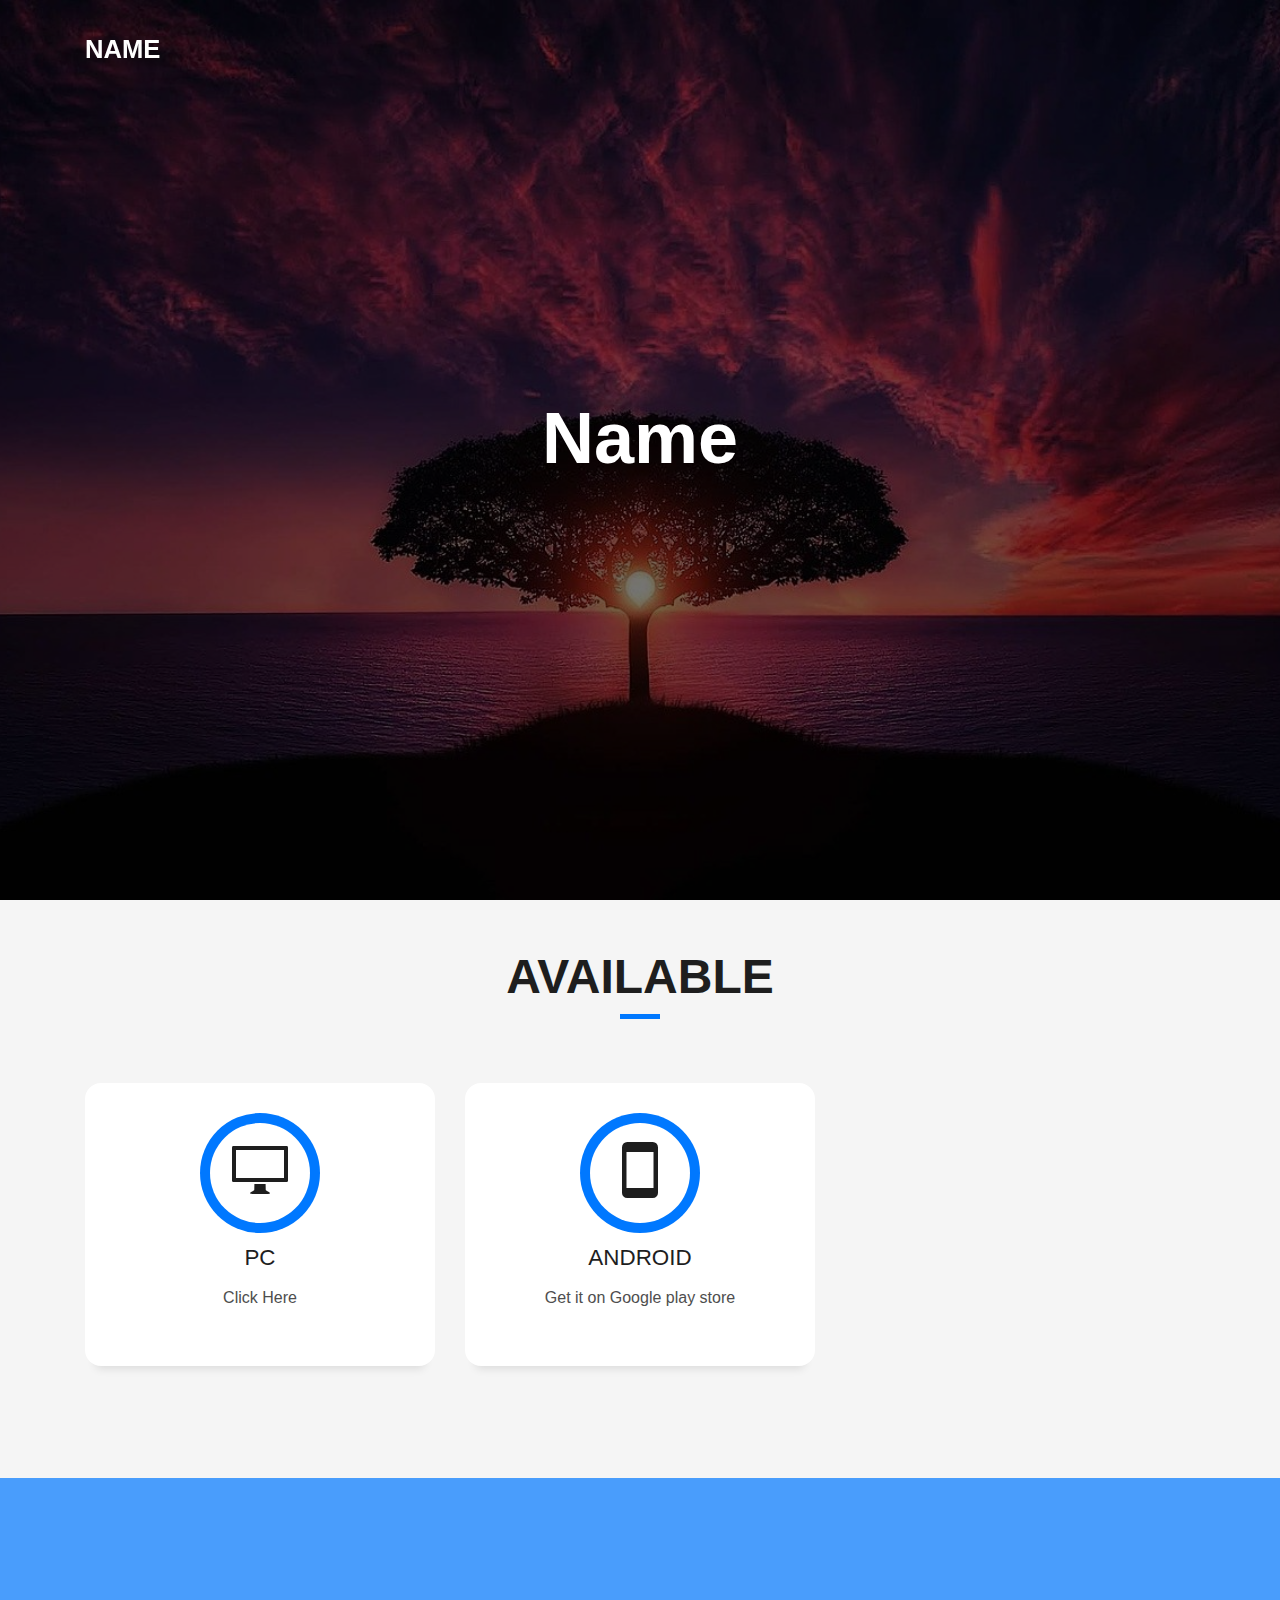
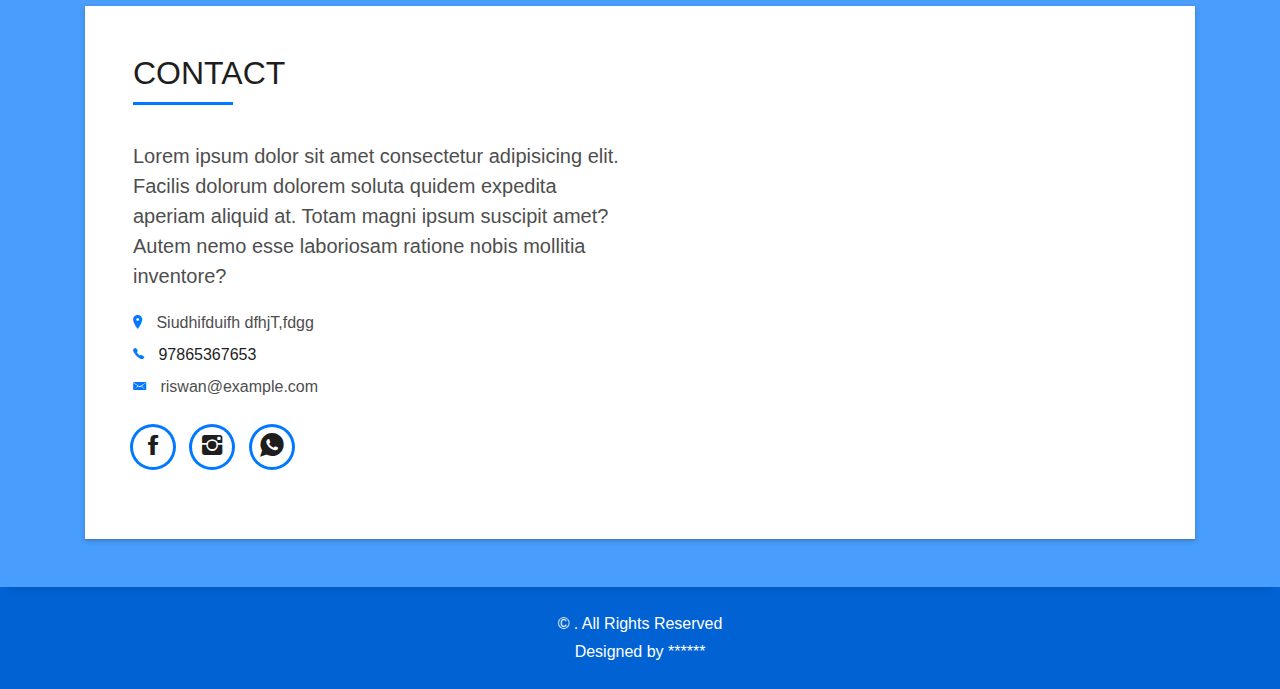
<file: mjc/index.html>
<!DOCTYPE html>
<html lang="en">

<head>
  <meta charset="utf-8">
  <meta content="width=device-width, initial-scale=1.0" name="viewport">

  <title></title>
  <meta content="" name="description">
  <meta content="" name="keywords">

  <!-- Favicons -->
  <link href="assets/img/favicon.png" rel="icon">
  <link href="assets/img/apple-touch-icon.png" rel="apple-touch-icon">

  <!-- Vendor CSS Files -->
  <link href="assets/vendor/bootstrap/css/bootstrap.min.css" rel="stylesheet">
  <link href="assets/vendor/font-awesome/css/font-awesome.min.css" rel="stylesheet">
  <link href="assets/vendor/ionicons/css/ionicons.min.css" rel="stylesheet">
  <link href="assets/vendor/owl.carousel/assets/owl.carousel.min.css" rel="stylesheet">
  <link href="assets/vendor/venobox/venobox.css" rel="stylesheet">

  <!-- CSS File -->
  <link href="assets/css/style.css" rel="stylesheet">

  


</head>

<body id="page-top">

  
  <nav class="navbar navbar-b navbar-trans navbar-expand-md fixed-top" id="mainNav">
    <div class="container">
      <a class="navbar-brand js-scroll" href="#page-top">NAME</a>
     
        <span></span>
        <span></span>
        <span></span>
      
    
    </div>
  </nav>

  <!-- ======= Intro Section ======= -->
  <div id="home" class="intro route bg-image" style="background-image: url(assets/img/intro-bg.jpg)">
    <div class="overlay-itro"></div>
    <div class="intro-content display-table">
      <div class="table-cell">
        <div class="container">
          <!--<p class="display-6 color-d">Hello, world!</p>-->
          <h1 class="intro-title mb-4">Name</h1>
         
        </div>
      </div>
    </div>
  </div><!-- End Intro Section -->

  <main id="main">

  

    <!-- ======= Services Section ======= -->
    
    <section id="service" class="services-mf pt-5 route">
      <div class="container"   align="center" >

        <div class="center">
        
        <div class="row">
          <div class="col-sm-12">
            <div class="title-box text-center">
              <h3 class="title-a">
                Available
              </h3>
             
              <div class="line-mf"></div>
            </div>
          </div>
        </div>
      
         <div class="row">

          <a href="assets/img/work-3.jpg" data-gall="portfolioGallery" class="venobox">
            
         
          <div class="col-md-4">
            
            <div class="service-box">
              <a href="blue_stacks.html">
              <div class="service-ico">
                <span class="ico-circle"><i class="ion-monitor"></i></span>
              </div>
              <div class="service-content">
                <h2 class="s-title">PC</h2>
                
                <p class="s-description text-center">
                  Click Here
                </p>
                </a>
              </div>
              </a>
            </div>
          
          </div>
          
          <div class="col-md-4">
           <a href="https://www.google.com">
            <div class="service-box">
              <div class="service-ico">
                <span class="ico-circle"><i class="ion-android-phone-portrait"></i></span>
              </div>
              <div class="service-content">
                <h2 class="s-title">Android</h2>
                <p class="s-description text-center">
                  Get it on Google play store
                </p>
              </div>
            </div>
            </a>
            </div>
       
        


        
          
    </section><!-- End Services Section -->
  
    

    <!-- ======= Contact Section ======= -->
    <section class="paralax-mf footer-paralax bg-image sect-mt4 route" style="background-image: url(assets/img/overlay-bg.jpg)">
      <div class="overlay-mf"></div>
      <div class="container">
        <div class="row">
          <div class="col-sm-12">
            <div class="contact-mf">
              <div id="contact" class="box-shadow-full">
                <div class="row">
                  
                  <div class="col-md-6">
                    <div class="title-box-2 pt-4 pt-md-0">
                      <h5 class="title-left">
                        CONTACT
                      </h5>
                    </div>
                    <div class="more-info">
                      <p class="lead">
                        Lorem ipsum dolor sit amet consectetur adipisicing elit. Facilis dolorum dolorem soluta quidem
                        expedita aperiam aliquid at.
                        Totam magni ipsum suscipit amet? Autem nemo esse laboriosam ratione nobis
                        mollitia inventore?
                      </p>
                      <ul class="list-ico">
                        <li><span class="ion-ios-location"></span> Siudhifduifh dfhjT,fdgg</li>
                        <li><span class="ion-ios-telephone"></span> <a href="tel:9979869767">97865367653</li></a>
                        <li><span class="ion-email"></span> riswan@example.com</li>
                      </ul>
                    </div>
                    <div class="socials">
                      <ul>
                        <li><a href=""><span class="ico-circle"><i class="ion-social-facebook"></i></span></a></li>
                        <li><a href=""><span class="ico-circle"><i class="ion-social-instagram"></i></span></a></li>
                        
                        <li><a href=""><span class="ico-circle"><i class="ion-social-whatsapp"></i></span></a></li>
                      </ul>
                    </div>
                  </div>
                </div>
              </div>
            </div>
          </div>
        </div>
      </div>
    
    </section><!-- End Contact Section -->

  </main><!-- End #main -->

  <!-- ======= Footer ======= -->
  <footer>
    <div class="container">
      <div class="row">
        <div class="col-sm-12">
          <div class="copyright-box">
            <p class="copyright">&copy;  <strong></strong>. All Rights Reserved</p>
            <div class="credits">
             
              Designed by <a href="https://bootstrapmade.com/">******</a>
            </div>
          </div>
        </div>
      </div>
    </div>
  </footer><!-- End  Footer -->

  <a href="#" class="back-to-top"><i class="fa fa-chevron-up"></i></a>
  <div id="preloader"></div>

  <!-- Vendor JS Files -->
  <script src="assets/vendor/jquery/jquery.min.js"></script>
  <script src="assets/vendor/bootstrap/js/bootstrap.bundle.min.js"></script>
  <script src="assets/vendor/jquery.easing/jquery.easing.min.js"></script>
  <script src="assets/vendor/php-email-form/validate.js"></script>
  <script src="assets/vendor/waypoints/jquery.waypoints.min.js"></script>
  <script src="assets/vendor/counterup/jquery.counterup.min.js"></script>
  <script src="assets/vendor/owl.carousel/owl.carousel.min.js"></script>
  <script src="assets/vendor/typed.js/typed.min.js"></script>
  <script src="assets/vendor/venobox/venobox.min.js"></script>

  <script src="assets/js/main.js"></script>

</body>

</html>
</file>
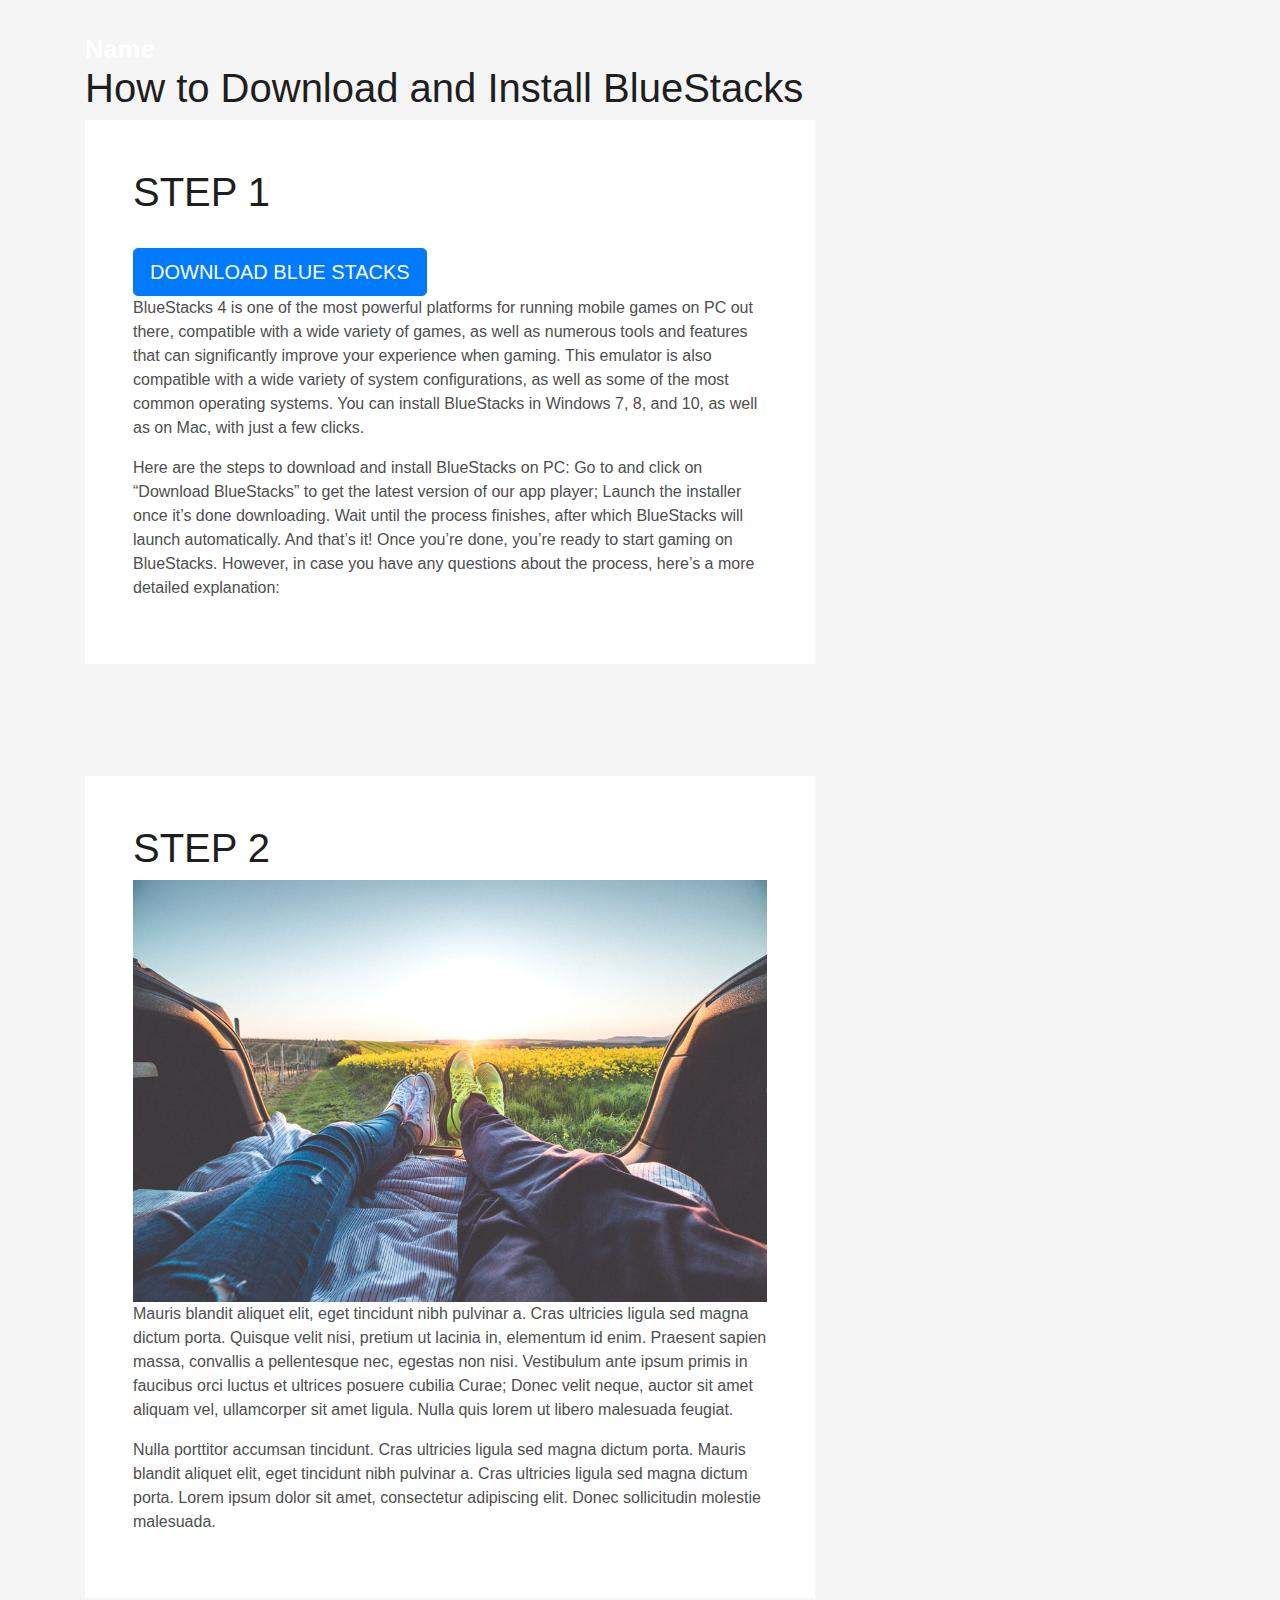
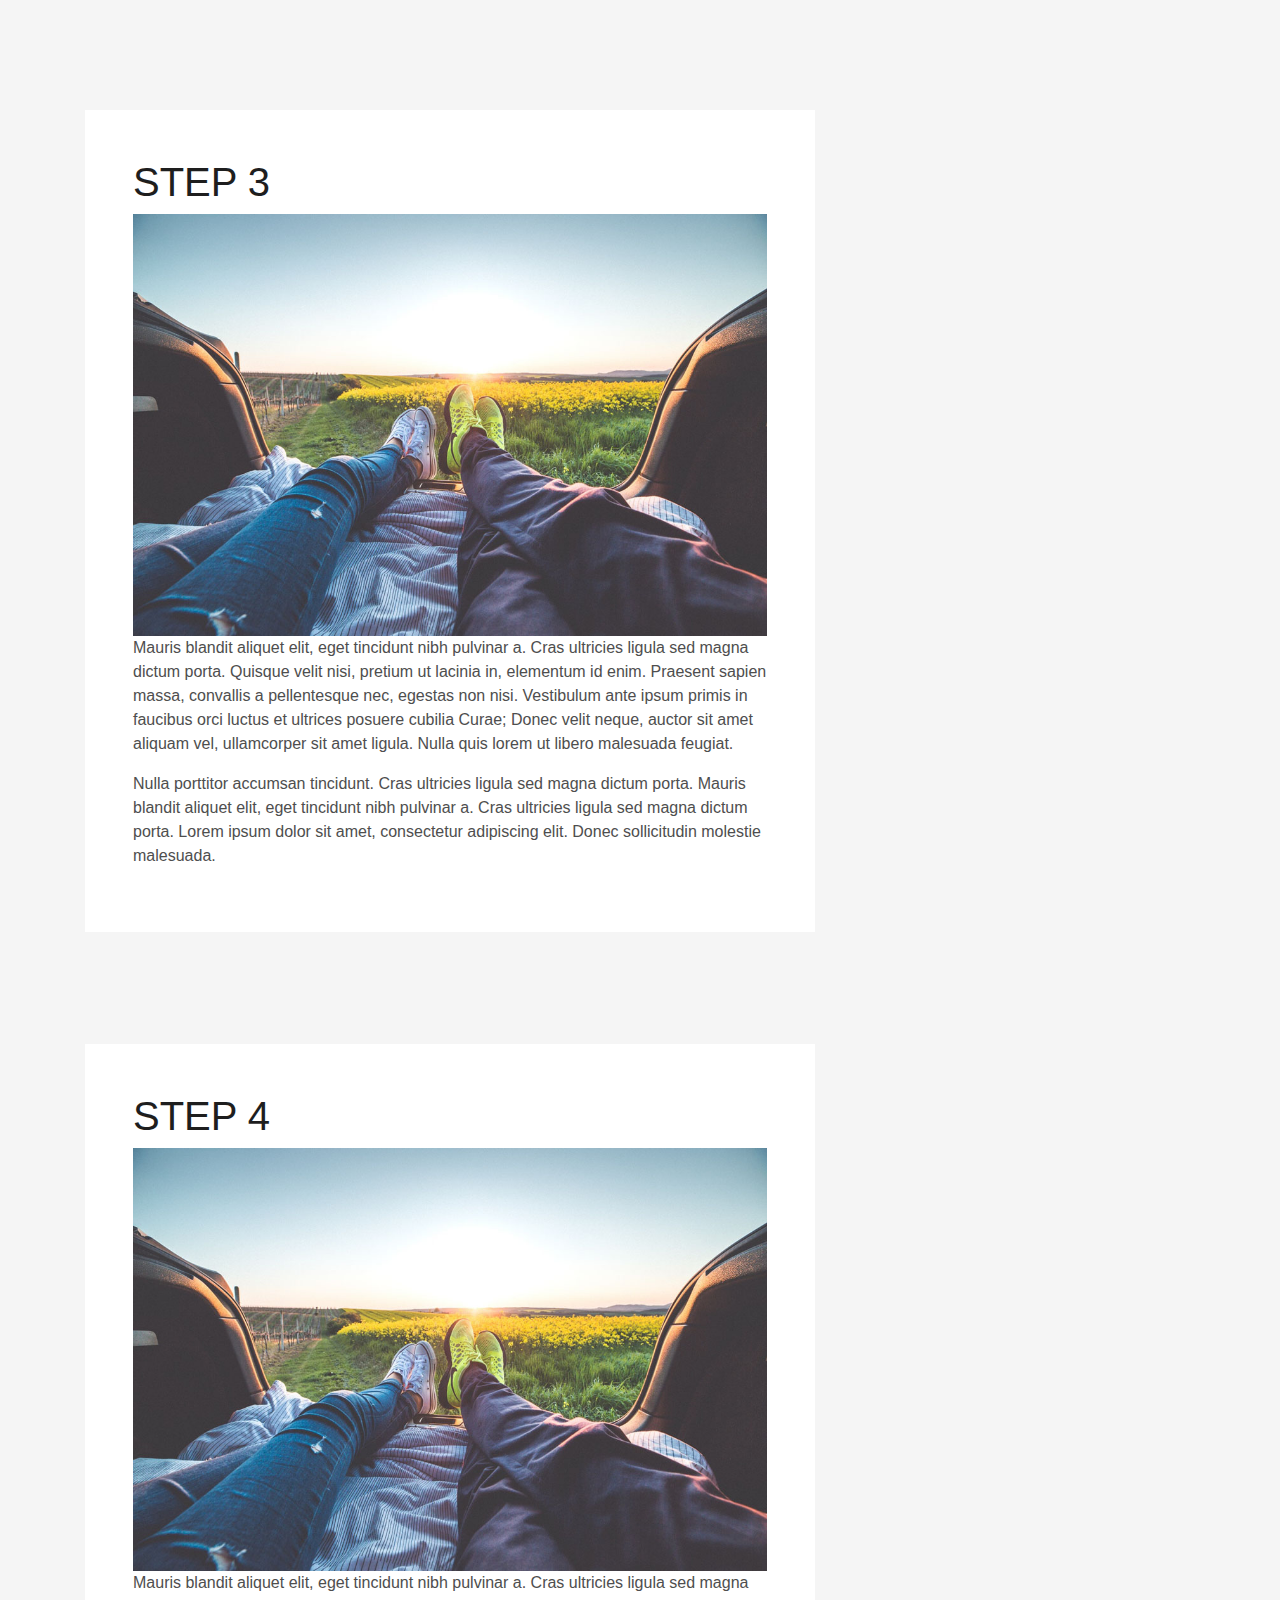
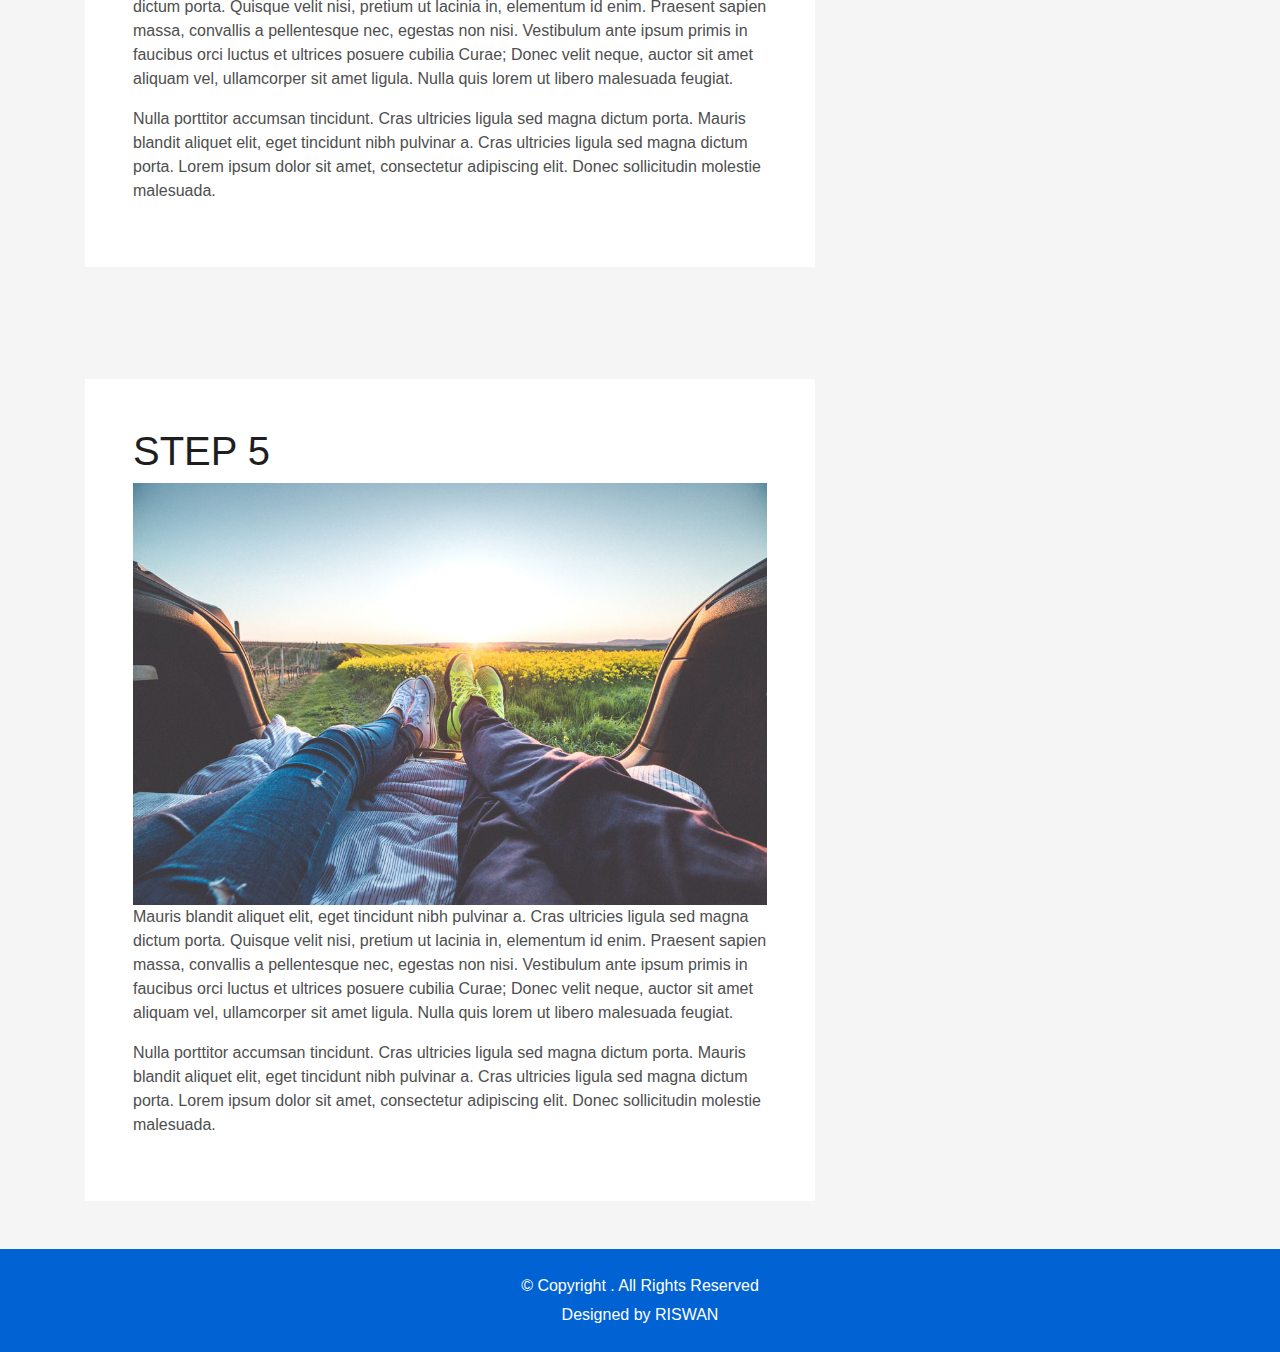
<file: mjc/blue_stacks.html>
<!DOCTYPE html>
<html lang="en">

<head>
  <meta charset="utf-8">
  <meta content="width=device-width, initial-scale=1.0" name="viewport">

  <title></title>
  <meta content="" name="description">
  <meta content="" name="keywords">

  <!-- Favicons -->

  <!-- Vendor CSS Files -->
  <link href="assets/vendor/bootstrap/css/bootstrap.min.css" rel="stylesheet">
  <link href="assets/vendor/font-awesome/css/font-awesome.min.css" rel="stylesheet">
  <link href="assets/vendor/ionicons/css/ionicons.min.css" rel="stylesheet">
  <link href="assets/vendor/owl.carousel/assets/owl.carousel.min.css" rel="stylesheet">
  <link href="assets/vendor/venobox/venobox.css" rel="stylesheet">

  <!-- Template Main CSS File -->
  <link href="assets/css/style.css" rel="stylesheet">

</head>

<body id="page-top">

  <!-- ======= Header/ Navbar ======= -->
  <nav class="navbar navbar-b navbar-trans navbar-expand-md fixed-top" id="mainNav">
    <div class="container">
      <a class="navbar-brand js-scroll" href="#page-top">Name</a>
      <button class="navbar-toggler collapsed" type="button" data-toggle="collapse" data-target="#navbarDefault" aria-controls="navbarDefault" aria-expanded="false" aria-label="Toggle navigation">
        <span></span>
        <span></span>
        <span></span>
      </button>
      <div class="navbar-collapse collapse justify-content-end" id="navbarDefault">
        
      </div>
    </div>
  </nav>
 

  <main id="main">

    <!-- ======= Blog Single Section ======= -->
    <section class="blog-wrapper sect-pt4" id="blog">
      <div class="container">
        <h1> How to Download and Install BlueStacks 
        </h1>
        <div class="row">
          <div class="col-md-8">
            <div class="post-box">
              <div class="post-thumb">
                <h1>STEP 1</h1>
                
              </div>
             
              <div class="article-content"><br>
                <a href="https://cloud.bluestacks.com/api/getdownloadnow?platform=win&win_version=10&mac_version=&client_uuid=6dff35e5-25ec-40e5-8d74-5345c46240b5&app_pkg=&platform_cloud=%257B%2522description%2522%253A%2522Chrome%252094.0.4606.81%2520on%2520Windows%252010%252064-bit%2522%252C%2522layout%2522%253A%2522Blink%2522%252C%2522manufacturer%2522%253Anull%252C%2522name%2522%253A%2522Chrome%2522%252C%2522prerelease%2522%253Anull%252C%2522product%2522%253Anull%252C%2522ua%2522%253A%2522Mozilla%252F5.0%2520(Windows%2520NT%252010.0%253B%2520Win64%253B%2520x64)%2520AppleWebKit%252F537.36%2520(KHTML%252C%2520like%2520Gecko)%2520Chrome%252F94.0.4606.81%2520Safari%252F537.36%2522%252C%2522version%2522%253A%252294.0.4606.81%2522%252C%2522os%2522%253A%257B%2522architecture%2522%253A64%252C%2522family%2522%253A%2522Windows%2522%252C%2522version%2522%253A%252210%2522%257D%257D&preferred_lang=en&utm_source=&utm_medium=&gaCookie=GA1.2.282807894.1608838859&gclid=&clickid=&msclkid=&affiliateId=&offerId=&transaction_id=&aff_sub=&first_landing_page=https%253A%252F%252Fwww.bluestacks.com%252Fblog%252Fbluestacks-exclusives%252Fhow-to-install-bluestacks-4-windows-en.html&referrer=https%253A%252F%252Fwww.google.com%252F&download_page_referrer=&utm_campaign=bluestacks-blog-us&exit_utm_campaign=homepage-dl-button-en&incompatible=false&bluestacks_version=bs5">
                <button type="button" class="btn btn-primary btn-lg">DOWNLOAD BLUE STACKS</button>
</a>


                <p>
                  BlueStacks 4 is one of the most powerful platforms for running mobile games on PC out there, compatible with a wide variety of games, as well as numerous tools and features that can significantly improve your experience when gaming. This emulator is also compatible with a wide variety of system configurations, as well as some of the most common operating systems. You can install BlueStacks in Windows 7, 8, and 10, as well as on Mac, with just a few clicks.
                </p>
                <p>
                  Here are the steps to download and install BlueStacks on PC:

                  Go to  and click on “Download BlueStacks” to get the latest version of our app player;
                  Launch the installer once it’s done downloading.
                  Wait until the process finishes, after which BlueStacks will launch automatically.
                  And that’s it! Once you’re done, you’re ready to start gaming on BlueStacks. However, in case you have any questions about the process, here’s a more detailed explanation:</p>
                
                
                
              </div>

            </Section>



            <section class="blog-wrapper sect-pt4" id="blog">
              <div class="container">
                <div class="row">
                  <div class="col-md-8">
                    <div class="post-box">
                      <div class="post-thumb">
                        <h1>STEP 2</h1>
                        <img src="assets/img/post-1.jpg" class="img-fluid" alt="">
                      </div>
                     
                      <div class="article-content">
                        <p>
                          Mauris blandit aliquet elit, eget tincidunt nibh pulvinar a. Cras ultricies ligula sed magna dictum
                          porta. Quisque velit
                          nisi, pretium ut lacinia in, elementum id enim. Praesent sapien massa, convallis a pellentesque
                          nec, egestas non nisi. Vestibulum ante ipsum primis in faucibus orci luctus et ultrices posuere
                          cubilia Curae; Donec velit neque, auctor sit amet aliquam vel, ullamcorper sit amet ligula.
                          Nulla quis lorem ut libero malesuada feugiat.
                        </p>
                        <p>
                          Nulla porttitor accumsan tincidunt. Cras ultricies ligula sed magna dictum porta. Mauris blandit
                          aliquet elit, eget tincidunt
                          nibh pulvinar a. Cras ultricies ligula sed magna dictum porta. Lorem ipsum dolor sit amet,
                          consectetur adipiscing elit. Donec sollicitudin molestie malesuada.
                        </p>
                        
                        
                        
                      </div>
        
                    </Section>

                    <section class="blog-wrapper sect-pt4" id="blog">
                      <div class="container">
                        <div class="row">
                          <div class="col-md-8">
                            <div class="post-box">
                              <div class="post-thumb">
                                <h1>STEP 3</h1>
                                <img src="assets/img/post-1.jpg" class="img-fluid" alt="">
                              </div>
                             
                              <div class="article-content">
                                <p>
                                  Mauris blandit aliquet elit, eget tincidunt nibh pulvinar a. Cras ultricies ligula sed magna dictum
                                  porta. Quisque velit
                                  nisi, pretium ut lacinia in, elementum id enim. Praesent sapien massa, convallis a pellentesque
                                  nec, egestas non nisi. Vestibulum ante ipsum primis in faucibus orci luctus et ultrices posuere
                                  cubilia Curae; Donec velit neque, auctor sit amet aliquam vel, ullamcorper sit amet ligula.
                                  Nulla quis lorem ut libero malesuada feugiat.
                                </p>
                                <p>
                                  Nulla porttitor accumsan tincidunt. Cras ultricies ligula sed magna dictum porta. Mauris blandit
                                  aliquet elit, eget tincidunt
                                  nibh pulvinar a. Cras ultricies ligula sed magna dictum porta. Lorem ipsum dolor sit amet,
                                  consectetur adipiscing elit. Donec sollicitudin molestie malesuada.
                                </p>
                                
                                
                                
                              </div>
                
                            </Section>


                            <section class="blog-wrapper sect-pt4" id="blog">
                              <div class="container">
                                <div class="row">
                                  <div class="col-md-8">
                                    <div class="post-box">
                                      <div class="post-thumb">
                                        <h1>STEP 4</h1>
                                        <img src="assets/img/post-1.jpg" class="img-fluid" alt="">
                                      </div>
                                     
                                      <div class="article-content">
                                        <p>
                                          Mauris blandit aliquet elit, eget tincidunt nibh pulvinar a. Cras ultricies ligula sed magna dictum
                                          porta. Quisque velit
                                          nisi, pretium ut lacinia in, elementum id enim. Praesent sapien massa, convallis a pellentesque
                                          nec, egestas non nisi. Vestibulum ante ipsum primis in faucibus orci luctus et ultrices posuere
                                          cubilia Curae; Donec velit neque, auctor sit amet aliquam vel, ullamcorper sit amet ligula.
                                          Nulla quis lorem ut libero malesuada feugiat.
                                        </p>
                                        <p>
                                          Nulla porttitor accumsan tincidunt. Cras ultricies ligula sed magna dictum porta. Mauris blandit
                                          aliquet elit, eget tincidunt
                                          nibh pulvinar a. Cras ultricies ligula sed magna dictum porta. Lorem ipsum dolor sit amet,
                                          consectetur adipiscing elit. Donec sollicitudin molestie malesuada.
                                        </p>
                                        
                                        
                                        
                                      </div>
                        
                                    </Section>

                                    <section class="blog-wrapper sect-pt4" id="blog">
                                      <div class="container">
                                        <div class="row">
                                          <div class="col-md-8">
                                            <div class="post-box">
                                              <div class="post-thumb">
                                                <h1>STEP 5</h1>
                                                <img src="assets/img/post-1.jpg" class="img-fluid" alt="">
                                              </div>
                                             
                                              <div class="article-content">
                                                <p>
                                                  Mauris blandit aliquet elit, eget tincidunt nibh pulvinar a. Cras ultricies ligula sed magna dictum
                                                  porta. Quisque velit
                                                  nisi, pretium ut lacinia in, elementum id enim. Praesent sapien massa, convallis a pellentesque
                                                  nec, egestas non nisi. Vestibulum ante ipsum primis in faucibus orci luctus et ultrices posuere
                                                  cubilia Curae; Donec velit neque, auctor sit amet aliquam vel, ullamcorper sit amet ligula.
                                                  Nulla quis lorem ut libero malesuada feugiat.
                                                </p>
                                                <p>
                                                  Nulla porttitor accumsan tincidunt. Cras ultricies ligula sed magna dictum porta. Mauris blandit
                                                  aliquet elit, eget tincidunt
                                                  nibh pulvinar a. Cras ultricies ligula sed magna dictum porta. Lorem ipsum dolor sit amet,
                                                  consectetur adipiscing elit. Donec sollicitudin molestie malesuada.
                                                </p>
                                                
                                                
                                                
                                              </div>
                          
                                             </Section>

  <!-- ======= Footer ======= -->
  <footer>
    <div class="container">
      <div class="row">
        <div class="col-sm-12">
          <div class="copyright-box">
            <p class="copyright">&copy; Copyright <strong></strong>. All Rights Reserved</p>
            <div class="credits">
              
              Designed by <a href="https://riswanrinu.ml/">RISWAN</a>
            </div>
          </div>
        </div>
      </div>
    </div>
  </footer><!-- End  Footer -->

  <a href="#" class="back-to-top"><i class="fa fa-chevron-up"></i></a>
  <div id="preloader"></div>

  <!-- Vendor JS Files -->
  <script src="assets/vendor/jquery/jquery.min.js"></script>
  <script src="assets/vendor/bootstrap/js/bootstrap.bundle.min.js"></script>
  <script src="assets/vendor/jquery.easing/jquery.easing.min.js"></script>
  <script src="assets/vendor/php-email-form/validate.js"></script>
  <script src="assets/vendor/waypoints/jquery.waypoints.min.js"></script>
  <script src="assets/vendor/counterup/jquery.counterup.min.js"></script>
  <script src="assets/vendor/owl.carousel/owl.carousel.min.js"></script>
  <script src="assets/vendor/typed.js/typed.min.js"></script>
  <script src="assets/vendor/venobox/venobox.min.js"></script>

  <!-- Template Main JS File -->
  <script src="assets/js/main.js"></script>

</body>

</html>
</file>
<file: mjc/assets/vendor/venobox/venobox.css>
/* ------ venobox.css --------*/
.vbox-overlay *, .vbox-overlay *:before, .vbox-overlay *:after{
    -webkit-backface-visibility: hidden;
    -webkit-box-sizing:border-box;
    -moz-box-sizing:border-box;
    box-sizing:border-box;
}
.vbox-overlay * { 
    -webkit-backface-visibility: visible;
    backface-visibility: visible;
}
.vbox-overlay{
    display: -webkit-flex;
    display: flex;
    -webkit-flex-direction: column;
    flex-direction: column;
    -webkit-justify-content: center;
    justify-content: center;
    -webkit-align-items: center;
    align-items: center;
    position: fixed;
    left: 0;
    top: 0;
    bottom: 0;
    right: 0;
    z-index: 999999;
}

/* ----- navigation ----- */
.vbox-title{
    width: 100%;
    height: 40px;
    float: left;
    text-align: center;
    line-height: 28px;
    font-size: 12px;
    padding: 6px 50px;
    overflow: hidden;
    position: fixed;
    display: none;
    left: 0;
    z-index: 89;
}
.vbox-close{
    cursor: pointer;
    position: fixed;
    top: -1px;
    right: 0;
    width: 50px;
    height: 40px;
    padding: 6px;
    display: block;
    background-position:10px center;
    overflow: hidden;
    font-size: 24px;
    line-height: 1;
    text-align: center;
    z-index: 99;
}
.vbox-left{
    cursor: pointer;
    position: fixed;
    left: 0;
    height: 40px;
    overflow: hidden;
    line-height: 28px;
    font-size: 12px;
    z-index: 99;
    display: flex;
    align-items:center;
}
.vbox-num{
    display: inline-block;
    margin: 6px 0 6px 15px;
}
/* ----- Social share ----- */
.vbox-share{
    line-height: 28px;
    font-size: 12px;
    overflow: hidden;
    position: fixed;
    left: 0;
    z-index: 98;
    display: flex;
    align-items:center;
    justify-content: center;
    width: 100%;
    text-align: center;
}
.vbox-share svg{
    max-height: 28px;
    width: 28px;
    z-index: 10;
    margin-left: 12px;
    margin-top: 6px;
    margin-bottom: 6px;
    vertical-align: middle;
}


/* ----- navigation ARROWS ----- */
.vbox-next, .vbox-prev{
    position: fixed;
    top: 50%;
    margin-top: -15px;
    overflow: hidden;
    cursor: pointer;
    display: block;
    width: 45px;
    height: 45px;
    z-index: 99;
}
.vbox-next span, .vbox-prev span{
    position: relative;
    width: 20px;
    height: 20px;
    border: 2px solid transparent;
    border-top-color: #B6B6B6;
    border-right-color: #B6B6B6;
    text-indent: -100px;
    position: absolute;
    top: 8px;
    display: block;
}
.vbox-prev{
    left: 15px;
}
.vbox-next{
    right: 15px;
}
.vbox-prev span{
    left: 10px;
    -ms-transform: rotate(-135deg);
    -webkit-transform: rotate(-135deg);
    transform: rotate(-135deg);
}
.vbox-next span{
    -ms-transform: rotate(45deg);
    -webkit-transform: rotate(45deg);
    transform: rotate(45deg);
    right: 10px;
}
/* ------- inline window ------ */
.vbox-inline{
    width: 420px;
    height: 315px;
    height: 70vh;
    padding: 10px;
    background: #fff;
    margin: 0 auto;
    overflow: auto;
    text-align: left;
}
/* ------- Video & iFrames window ------ */
.venoframe{
    max-width: 100%;
    width: 100%;
    border: none;
    width: 100%;
    height: 260px;
    height: 70vh;
}
.venoframe.vbvid{
    height: 260px;
}
@media (min-width: 768px) {
    .venoframe, .vbox-inline{
        width: 90%;
        height: 360px;
        height: 70vh;
    }
    .venoframe.vbvid{
        width: 640px;
        height: 360px;
    }
}
@media (min-width: 992px) {
    .venoframe, .vbox-inline{
        max-width: 1200px;
        width: 80%;
        height: 540px;
        height: 70vh;
    }
    .venoframe.vbvid{
        width: 960px;
        height: 540px;
    }
}
/* 
Please do NOT edit this part! 
or at least read this note: http://i.imgur.com/7C0ws9e.gif
*/
.vbox-open{
    overflow: hidden;
}
.vbox-container{
    position: absolute;
    left: 0;
    right: 0;
    top: 0;
    bottom: 0;
    overflow-x: hidden;
    overflow-y: scroll;
    overflow-scrolling: touch;
    -webkit-overflow-scrolling: touch;
    z-index: 20;
    max-height: 100%;

}

.vbox-content{
    text-align: center;
    float: left;
    width: 100%;
    position: relative;
    overflow: hidden;
    padding: 20px 4%;
}
.vbox-container img{
    max-width: 100%;
    height: auto;
}
.vbox-figlio{
    box-shadow: 0 0 12px rgba(0,0,0,0.19), 0 6px 6px rgba(0,0,0,0.23);
    max-width: 100%;
    text-align: initial;
}
img.vbox-figlio{
    -webkit-user-select: none;
-khtml-user-select: none;
-moz-user-select: none;
-o-user-select: none;
user-select: none;
}
.vbox-content.swipe-left{
    margin-left: -200px !important;
}
.vbox-content.swipe-right{
    margin-left: 200px !important;
}
.vbox-animated{
    webkit-transition: margin 300ms ease-out;
    transition: margin 300ms ease-out;
}

/* ---------- preloader ----------
 * SPINKIT 
 * http://tobiasahlin.com/spinkit/
-------------------------------- */
.sk-double-bounce,.sk-rotating-plane{width:40px;height:40px;margin:40px auto}.sk-rotating-plane{background-color:#333;-webkit-animation:sk-rotatePlane 1.2s infinite ease-in-out;animation:sk-rotatePlane 1.2s infinite ease-in-out}@-webkit-keyframes sk-rotatePlane{0%{-webkit-transform:perspective(120px) rotateX(0) rotateY(0);transform:perspective(120px) rotateX(0) rotateY(0)}50%{-webkit-transform:perspective(120px) rotateX(-180.1deg) rotateY(0);transform:perspective(120px) rotateX(-180.1deg) rotateY(0)}100%{-webkit-transform:perspective(120px) rotateX(-180deg) rotateY(-179.9deg);transform:perspective(120px) rotateX(-180deg) rotateY(-179.9deg)}}@keyframes sk-rotatePlane{0%{-webkit-transform:perspective(120px) rotateX(0) rotateY(0);transform:perspective(120px) rotateX(0) rotateY(0)}50%{-webkit-transform:perspective(120px) rotateX(-180.1deg) rotateY(0);transform:perspective(120px) rotateX(-180.1deg) rotateY(0)}100%{-webkit-transform:perspective(120px) rotateX(-180deg) rotateY(-179.9deg);transform:perspective(120px) rotateX(-180deg) rotateY(-179.9deg)}}.sk-double-bounce{position:relative}.sk-double-bounce .sk-child{width:100%;height:100%;border-radius:50%;background-color:#333;opacity:.6;position:absolute;top:0;left:0;-webkit-animation:sk-doubleBounce 2s infinite ease-in-out;animation:sk-doubleBounce 2s infinite ease-in-out}.sk-chasing-dots .sk-child,.sk-spinner-pulse,.sk-three-bounce .sk-child{background-color:#333;border-radius:100%}.sk-double-bounce .sk-double-bounce2{-webkit-animation-delay:-1s;animation-delay:-1s}@-webkit-keyframes sk-doubleBounce{0%,100%{-webkit-transform:scale(0);transform:scale(0)}50%{-webkit-transform:scale(1);transform:scale(1)}}@keyframes sk-doubleBounce{0%,100%{-webkit-transform:scale(0);transform:scale(0)}50%{-webkit-transform:scale(1);transform:scale(1)}}.sk-wave{margin:40px auto;width:50px;height:40px;text-align:center;font-size:10px}.sk-wave .sk-rect{background-color:#333;height:100%;width:6px;display:inline-block;-webkit-animation:sk-waveStretchDelay 1.2s infinite ease-in-out;animation:sk-waveStretchDelay 1.2s infinite ease-in-out}.sk-wave .sk-rect1{-webkit-animation-delay:-1.2s;animation-delay:-1.2s}.sk-wave .sk-rect2{-webkit-animation-delay:-1.1s;animation-delay:-1.1s}.sk-wave .sk-rect3{-webkit-animation-delay:-1s;animation-delay:-1s}.sk-wave .sk-rect4{-webkit-animation-delay:-.9s;animation-delay:-.9s}.sk-wave .sk-rect5{-webkit-animation-delay:-.8s;animation-delay:-.8s}@-webkit-keyframes sk-waveStretchDelay{0%,100%,40%{-webkit-transform:scaleY(.4);transform:scaleY(.4)}20%{-webkit-transform:scaleY(1);transform:scaleY(1)}}@keyframes sk-waveStretchDelay{0%,100%,40%{-webkit-transform:scaleY(.4);transform:scaleY(.4)}20%{-webkit-transform:scaleY(1);transform:scaleY(1)}}.sk-wandering-cubes{margin:40px auto;width:40px;height:40px;position:relative}.sk-wandering-cubes .sk-cube{background-color:#333;width:10px;height:10px;position:absolute;top:0;left:0;-webkit-animation:sk-wanderingCube 1.8s ease-in-out -1.8s infinite both;animation:sk-wanderingCube 1.8s ease-in-out -1.8s infinite both}.sk-chasing-dots,.sk-spinner-pulse{width:40px;height:40px;margin:40px auto}.sk-wandering-cubes .sk-cube2{-webkit-animation-delay:-.9s;animation-delay:-.9s}@-webkit-keyframes sk-wanderingCube{0%{-webkit-transform:rotate(0);transform:rotate(0)}25%{-webkit-transform:translateX(30px) rotate(-90deg) scale(.5);transform:translateX(30px) rotate(-90deg) scale(.5)}50%{-webkit-transform:translateX(30px) translateY(30px) rotate(-179deg);transform:translateX(30px) translateY(30px) rotate(-179deg)}50.1%{-webkit-transform:translateX(30px) translateY(30px) rotate(-180deg);transform:translateX(30px) translateY(30px) rotate(-180deg)}75%{-webkit-transform:translateX(0) translateY(30px) rotate(-270deg) scale(.5);transform:translateX(0) translateY(30px) rotate(-270deg) scale(.5)}100%{-webkit-transform:rotate(-360deg);transform:rotate(-360deg)}}@keyframes sk-wanderingCube{0%{-webkit-transform:rotate(0);transform:rotate(0)}25%{-webkit-transform:translateX(30px) rotate(-90deg) scale(.5);transform:translateX(30px) rotate(-90deg) scale(.5)}50%{-webkit-transform:translateX(30px) translateY(30px) rotate(-179deg);transform:translateX(30px) translateY(30px) rotate(-179deg)}50.1%{-webkit-transform:translateX(30px) translateY(30px) rotate(-180deg);transform:translateX(30px) translateY(30px) rotate(-180deg)}75%{-webkit-transform:translateX(0) translateY(30px) rotate(-270deg) scale(.5);transform:translateX(0) translateY(30px) rotate(-270deg) scale(.5)}100%{-webkit-transform:rotate(-360deg);transform:rotate(-360deg)}}.sk-spinner-pulse{-webkit-animation:sk-pulseScaleOut 1s infinite ease-in-out;animation:sk-pulseScaleOut 1s infinite ease-in-out}@-webkit-keyframes sk-pulseScaleOut{0%{-webkit-transform:scale(0);transform:scale(0)}100%{-webkit-transform:scale(1);transform:scale(1);opacity:0}}@keyframes sk-pulseScaleOut{0%{-webkit-transform:scale(0);transform:scale(0)}100%{-webkit-transform:scale(1);transform:scale(1);opacity:0}}.sk-chasing-dots{position:relative;text-align:center;-webkit-animation:sk-chasingDotsRotate 2s infinite linear;animation:sk-chasingDotsRotate 2s infinite linear}.sk-chasing-dots .sk-child{width:60%;height:60%;display:inline-block;position:absolute;top:0;-webkit-animation:sk-chasingDotsBounce 2s infinite ease-in-out;animation:sk-chasingDotsBounce 2s infinite ease-in-out}.sk-chasing-dots .sk-dot2{top:auto;bottom:0;-webkit-animation-delay:-1s;animation-delay:-1s}@-webkit-keyframes sk-chasingDotsRotate{100%{-webkit-transform:rotate(360deg);transform:rotate(360deg)}}@keyframes sk-chasingDotsRotate{100%{-webkit-transform:rotate(360deg);transform:rotate(360deg)}}@-webkit-keyframes sk-chasingDotsBounce{0%,100%{-webkit-transform:scale(0);transform:scale(0)}50%{-webkit-transform:scale(1);transform:scale(1)}}@keyframes sk-chasingDotsBounce{0%,100%{-webkit-transform:scale(0);transform:scale(0)}50%{-webkit-transform:scale(1);transform:scale(1)}}.sk-three-bounce{margin:40px auto;width:80px;text-align:center}.sk-three-bounce .sk-child{width:20px;height:20px;display:inline-block;-webkit-animation:sk-three-bounce 1.4s ease-in-out 0s infinite both;animation:sk-three-bounce 1.4s ease-in-out 0s infinite both}.sk-circle .sk-child:before,.sk-fading-circle .sk-circle:before{display:block;border-radius:100%;content:'';background-color:#333}.sk-three-bounce .sk-bounce1{-webkit-animation-delay:-.32s;animation-delay:-.32s}.sk-three-bounce .sk-bounce2{-webkit-animation-delay:-.16s;animation-delay:-.16s}@-webkit-keyframes sk-three-bounce{0%,100%,80%{-webkit-transform:scale(0);transform:scale(0)}40%{-webkit-transform:scale(1);transform:scale(1)}}@keyframes sk-three-bounce{0%,100%,80%{-webkit-transform:scale(0);transform:scale(0)}40%{-webkit-transform:scale(1);transform:scale(1)}}.sk-circle{margin:40px auto;width:40px;height:40px;position:relative}.sk-circle .sk-child{width:100%;height:100%;position:absolute;left:0;top:0}.sk-circle .sk-child:before{margin:0 auto;width:15%;height:15%;-webkit-animation:sk-circleBounceDelay 1.2s infinite ease-in-out both;animation:sk-circleBounceDelay 1.2s infinite ease-in-out both}.sk-circle .sk-circle2{-webkit-transform:rotate(30deg);-ms-transform:rotate(30deg);transform:rotate(30deg)}.sk-circle .sk-circle3{-webkit-transform:rotate(60deg);-ms-transform:rotate(60deg);transform:rotate(60deg)}.sk-circle .sk-circle4{-webkit-transform:rotate(90deg);-ms-transform:rotate(90deg);transform:rotate(90deg)}.sk-circle .sk-circle5{-webkit-transform:rotate(120deg);-ms-transform:rotate(120deg);transform:rotate(120deg)}.sk-circle .sk-circle6{-webkit-transform:rotate(150deg);-ms-transform:rotate(150deg);transform:rotate(150deg)}.sk-circle .sk-circle7{-webkit-transform:rotate(180deg);-ms-transform:rotate(180deg);transform:rotate(180deg)}.sk-circle .sk-circle8{-webkit-transform:rotate(210deg);-ms-transform:rotate(210deg);transform:rotate(210deg)}.sk-circle .sk-circle9{-webkit-transform:rotate(240deg);-ms-transform:rotate(240deg);transform:rotate(240deg)}.sk-circle .sk-circle10{-webkit-transform:rotate(270deg);-ms-transform:rotate(270deg);transform:rotate(270deg)}.sk-circle .sk-circle11{-webkit-transform:rotate(300deg);-ms-transform:rotate(300deg);transform:rotate(300deg)}.sk-circle .sk-circle12{-webkit-transform:rotate(330deg);-ms-transform:rotate(330deg);transform:rotate(330deg)}.sk-circle .sk-circle2:before{-webkit-animation-delay:-1.1s;animation-delay:-1.1s}.sk-circle .sk-circle3:before{-webkit-animation-delay:-1s;animation-delay:-1s}.sk-circle .sk-circle4:before{-webkit-animation-delay:-.9s;animation-delay:-.9s}.sk-circle .sk-circle5:before{-webkit-animation-delay:-.8s;animation-delay:-.8s}.sk-circle .sk-circle6:before{-webkit-animation-delay:-.7s;animation-delay:-.7s}.sk-circle .sk-circle7:before{-webkit-animation-delay:-.6s;animation-delay:-.6s}.sk-circle .sk-circle8:before{-webkit-animation-delay:-.5s;animation-delay:-.5s}.sk-circle .sk-circle9:before{-webkit-animation-delay:-.4s;animation-delay:-.4s}.sk-circle .sk-circle10:before{-webkit-animation-delay:-.3s;animation-delay:-.3s}.sk-circle .sk-circle11:before{-webkit-animation-delay:-.2s;animation-delay:-.2s}.sk-circle .sk-circle12:before{-webkit-animation-delay:-.1s;animation-delay:-.1s}@-webkit-keyframes sk-circleBounceDelay{0%,100%,80%{-webkit-transform:scale(0);transform:scale(0)}40%{-webkit-transform:scale(1);transform:scale(1)}}@keyframes sk-circleBounceDelay{0%,100%,80%{-webkit-transform:scale(0);transform:scale(0)}40%{-webkit-transform:scale(1);transform:scale(1)}}.sk-cube-grid{width:40px;height:40px;margin:40px auto}.sk-cube-grid .sk-cube{width:33.33%;height:33.33%;background-color:#333;float:left;-webkit-animation:sk-cubeGridScaleDelay 1.3s infinite ease-in-out;animation:sk-cubeGridScaleDelay 1.3s infinite ease-in-out}.sk-cube-grid .sk-cube1{-webkit-animation-delay:.2s;animation-delay:.2s}.sk-cube-grid .sk-cube2{-webkit-animation-delay:.3s;animation-delay:.3s}.sk-cube-grid .sk-cube3{-webkit-animation-delay:.4s;animation-delay:.4s}.sk-cube-grid .sk-cube4{-webkit-animation-delay:.1s;animation-delay:.1s}.sk-cube-grid .sk-cube5{-webkit-animation-delay:.2s;animation-delay:.2s}.sk-cube-grid .sk-cube6{-webkit-animation-delay:.3s;animation-delay:.3s}.sk-cube-grid .sk-cube7{-webkit-animation-delay:0ms;animation-delay:0ms}.sk-cube-grid .sk-cube8{-webkit-animation-delay:.1s;animation-delay:.1s}.sk-cube-grid .sk-cube9{-webkit-animation-delay:.2s;animation-delay:.2s}@-webkit-keyframes sk-cubeGridScaleDelay{0%,100%,70%{-webkit-transform:scale3D(1,1,1);transform:scale3D(1,1,1)}35%{-webkit-transform:scale3D(0,0,1);transform:scale3D(0,0,1)}}@keyframes sk-cubeGridScaleDelay{0%,100%,70%{-webkit-transform:scale3D(1,1,1);transform:scale3D(1,1,1)}35%{-webkit-transform:scale3D(0,0,1);transform:scale3D(0,0,1)}}.sk-fading-circle{margin:40px auto;width:40px;height:40px;position:relative}.sk-fading-circle .sk-circle{width:100%;height:100%;position:absolute;left:0;top:0}.sk-fading-circle .sk-circle:before{margin:0 auto;width:15%;height:15%;-webkit-animation:sk-circleFadeDelay 1.2s infinite ease-in-out both;animation:sk-circleFadeDelay 1.2s infinite ease-in-out both}.sk-fading-circle .sk-circle2{-webkit-transform:rotate(30deg);-ms-transform:rotate(30deg);transform:rotate(30deg)}.sk-fading-circle .sk-circle3{-webkit-transform:rotate(60deg);-ms-transform:rotate(60deg);transform:rotate(60deg)}.sk-fading-circle .sk-circle4{-webkit-transform:rotate(90deg);-ms-transform:rotate(90deg);transform:rotate(90deg)}.sk-fading-circle .sk-circle5{-webkit-transform:rotate(120deg);-ms-transform:rotate(120deg);transform:rotate(120deg)}.sk-fading-circle .sk-circle6{-webkit-transform:rotate(150deg);-ms-transform:rotate(150deg);transform:rotate(150deg)}.sk-fading-circle .sk-circle7{-webkit-transform:rotate(180deg);-ms-transform:rotate(180deg);transform:rotate(180deg)}.sk-fading-circle .sk-circle8{-webkit-transform:rotate(210deg);-ms-transform:rotate(210deg);transform:rotate(210deg)}.sk-fading-circle .sk-circle9{-webkit-transform:rotate(240deg);-ms-transform:rotate(240deg);transform:rotate(240deg)}.sk-fading-circle .sk-circle10{-webkit-transform:rotate(270deg);-ms-transform:rotate(270deg);transform:rotate(270deg)}.sk-fading-circle .sk-circle11{-webkit-transform:rotate(300deg);-ms-transform:rotate(300deg);transform:rotate(300deg)}.sk-fading-circle .sk-circle12{-webkit-transform:rotate(330deg);-ms-transform:rotate(330deg);transform:rotate(330deg)}.sk-fading-circle .sk-circle2:before{-webkit-animation-delay:-1.1s;animation-delay:-1.1s}.sk-fading-circle .sk-circle3:before{-webkit-animation-delay:-1s;animation-delay:-1s}.sk-fading-circle .sk-circle4:before{-webkit-animation-delay:-.9s;animation-delay:-.9s}.sk-fading-circle .sk-circle5:before{-webkit-animation-delay:-.8s;animation-delay:-.8s}.sk-fading-circle .sk-circle6:before{-webkit-animation-delay:-.7s;animation-delay:-.7s}.sk-fading-circle .sk-circle7:before{-webkit-animation-delay:-.6s;animation-delay:-.6s}.sk-fading-circle .sk-circle8:before{-webkit-animation-delay:-.5s;animation-delay:-.5s}.sk-fading-circle .sk-circle9:before{-webkit-animation-delay:-.4s;animation-delay:-.4s}.sk-fading-circle .sk-circle10:before{-webkit-animation-delay:-.3s;animation-delay:-.3s}.sk-fading-circle .sk-circle11:before{-webkit-animation-delay:-.2s;animation-delay:-.2s}.sk-fading-circle .sk-circle12:before{-webkit-animation-delay:-.1s;animation-delay:-.1s}@-webkit-keyframes sk-circleFadeDelay{0%,100%,39%{opacity:0}40%{opacity:1}}@keyframes sk-circleFadeDelay{0%,100%,39%{opacity:0}40%{opacity:1}}.sk-folding-cube{margin:40px auto;width:40px;height:40px;position:relative;-webkit-transform:rotateZ(45deg);transform:rotateZ(45deg)}.sk-folding-cube .sk-cube{float:left;width:50%;height:50%;position:relative;-webkit-transform:scale(1.1);-ms-transform:scale(1.1);transform:scale(1.1)}.sk-folding-cube .sk-cube:before{content:'';position:absolute;top:0;left:0;width:100%;height:100%;background-color:#333;-webkit-animation:sk-foldCubeAngle 2.4s infinite linear both;animation:sk-foldCubeAngle 2.4s infinite linear both;-webkit-transform-origin:100% 100%;-ms-transform-origin:100% 100%;transform-origin:100% 100%}.sk-folding-cube .sk-cube2{-webkit-transform:scale(1.1) rotateZ(90deg);transform:scale(1.1) rotateZ(90deg)}.sk-folding-cube .sk-cube3{-webkit-transform:scale(1.1) rotateZ(180deg);transform:scale(1.1) rotateZ(180deg)}.sk-folding-cube .sk-cube4{-webkit-transform:scale(1.1) rotateZ(270deg);transform:scale(1.1) rotateZ(270deg)}.sk-folding-cube .sk-cube2:before{-webkit-animation-delay:.3s;animation-delay:.3s}.sk-folding-cube .sk-cube3:before{-webkit-animation-delay:.6s;animation-delay:.6s}.sk-folding-cube .sk-cube4:before{-webkit-animation-delay:.9s;animation-delay:.9s}@-webkit-keyframes sk-foldCubeAngle{0%,10%{-webkit-transform:perspective(140px) rotateX(-180deg);transform:perspective(140px) rotateX(-180deg);opacity:0}25%,75%{-webkit-transform:perspective(140px) rotateX(0);transform:perspective(140px) rotateX(0);opacity:1}100%,90%{-webkit-transform:perspective(140px) rotateY(180deg);transform:perspective(140px) rotateY(180deg);opacity:0}}@keyframes sk-foldCubeAngle{0%,10%{-webkit-transform:perspective(140px) rotateX(-180deg);transform:perspective(140px) rotateX(-180deg);opacity:0}25%,75%{-webkit-transform:perspective(140px) rotateX(0);transform:perspective(140px) rotateX(0);opacity:1}100%,90%{-webkit-transform:perspective(140px) rotateY(180deg);transform:perspective(140px) rotateY(180deg);opacity:0}}
</file>
<file: mjc/assets/css/style.css>
/**
* Template Name: DevFolio - v2.4.1
* Template URL: https://bootstrapmade.com/devfolio-bootstrap-portfolio-html-template/
* Author: BootstrapMade.com
* License: https://bootstrapmade.com/license/
*/

/*--------------------------------------------------------------
# General
--------------------------------------------------------------*/
body {
  background-color: #f5f5f5;
  color: #4e4e4e;
}

h1,
h2,
h3,
h4,
h5,
h6 {
  color: #1e1e1e;
}

a {
  color: #1e1e1e;
  transition: all 0.5s ease-in-out;
}

a:hover {
  color: #0078ff;
  text-decoration: none;
  transition: all 0.5s ease-in-out;
}

.p-r {
  position: relative;
}

.color-a {
  color: #0078ff;
}

.color-d {
  color: #f5f5f5;
}

.color-text-a {
  color: #4e4e4e;
}

.box-shadow, .paralax-mf, .service-box, .work-box, .card-blog {
  box-shadow: 0 13px 8px -10px rgba(0, 0, 0, 0.1);
}

.box-shadow-a, .button:hover {
  box-shadow: 0 0 0 4px #cde1f8;
}

.display-5 {
  font-size: 2.5rem;
  font-weight: 300;
  line-height: 1.1;
}

.display-6 {
  font-size: 2rem;
  font-weight: 300;
  line-height: 1.1;
}

.avatar {
  width: 32px;
  height: 32px;
  margin-right: 4px;
  overflow: hidden;
}

.bg-image {
  background-repeat: no-repeat;
  background-attachment: fixed;
  background-size: cover;
  background-position: center center;
}

@media (max-width: 1024px) {
  .bg-image {
    background-attachment: scroll;
  }
}

.overlay-mf {
  background-color: #0078ff;
}

.overlay-mf {
  position: absolute;
  top: 0;
  left: 0px;
  padding: 0;
  height: 100%;
  width: 100%;
  opacity: .7;
}

.paralax-mf {
  position: relative;
  padding: 8rem 0;
}

.display-table {
  width: 100%;
  height: 100%;
  display: table;
}

.table-cell {
  display: table-cell;
  vertical-align: middle;
}

/*--/ Sections /--*/
.sect-4 {
  padding: 4rem 0;
}

.sect-pt4 {
  padding-top: 4rem;
}

.sect-mt4 {
  margin-top: 4rem;
}

/*--/ Title s /--*/
.title-s {
  font-weight: 600;
  color: #1e1e1e;
  font-size: 1.1rem;
}

/*--/ Title A /--*/
.title-box {
  margin-bottom: 4rem;
}

.title-a {
  font-size: 3rem;
  font-weight: bold;
  text-transform: uppercase;
}

.subtitle-a {
  color: #4e4e4e;
}

.line-mf {
  width: 40px;
  height: 5px;
  background-color: #0078ff;
  margin: 0 auto;
}

/*--/ Title Left /--*/
.title-box-2 {
  margin-bottom: 3rem;
}

.title-left {
  font-size: 2rem;
  position: relative;
}

.title-left:before {
  content: '';
  position: absolute;
  height: 3px;
  background-color: #0078ff;
  width: 100px;
  bottom: -12px;
}

/*------/ Box /------*/
.box-pl2 {
  padding-left: 2rem;
}

.box-shadow-full {
  padding: 3rem 1.25rem;
  position: relative;
  background-color: #fff;
  margin-bottom: 3rem;
  z-index: 2;
  box-shadow: 0 1px 1px 0 rgba(0, 0, 0, 0.06), 0 2px 5px 0 rgba(0, 0, 0, 0.2);
}

@media (min-width: 768px) {
  .box-shadow-full {
    padding: 3rem;
  }
}

/*------/ Socials /------*/
.socials {
  padding: 1.5rem 0;
}

.socials ul li {
  display: inline-block;
}

.socials .ico-circle {
  height: 40px;
  width: 40px;
  font-size: 1.7rem;
  border-radius: 50%;
  line-height: 1.4;
  margin: 0 15px 0 0;
  box-shadow: 0 0 0 3px #0078ff;
  transition: all 500ms ease;
}

.socials .ico-circle:hover {
  background-color: #0078ff;
  color: #fff;
  box-shadow: 0 0 0 3px #cde1f8;
  transition: all 500ms ease;
}

/*------/ Ul resect /------*/
.ul-resect, .socials ul, .list-ico, .blog-wrapper .post-meta ul, .box-comments .list-comments, .widget-sidebar .list-sidebar, .widget-tags ul {
  list-style: none;
  padding-left: 0;
  margin-bottom: 0;
}

.list-ico {
  line-height: 2;
}

.list-ico span {
  color: #0078ff;
  margin-right: 10px;
}

/*------/ Ico Circle /------*/
.ico-circle {
  height: 100px;
  width: 100px;
  font-size: 2rem;
  border-radius: 50%;
  line-height: 1.55;
  margin: 0 auto;
  text-align: center;
  box-shadow: 0 0 0 10px #0078ff;
  display: block;
}

/*------/ Owl Carousel /------*/
.owl-theme .owl-dots {
  text-align: center;
  margin-top: 18px;
}

.owl-theme .owl-dots .owl-dot {
  display: inline-block;
}

.owl-theme .owl-dots .owl-dot span {
  width: 18px;
  height: 7px;
  margin: 5px 5px;
  background: #cde1f8;
  border: 0px solid #cde1f8;
  display: block;
  transition: all 0.6s ease-in-out;
  cursor: pointer;
}

.owl-theme .owl-dots .owl-dot:hover span {
  background-color: #cde1f8;
}

.owl-theme .owl-dots .owl-dot.active span {
  background-color: #1B1B1B;
  width: 25px;
}

/*--/ Scrolltop s /--*/
.scrolltop-mf {
  position: relative;
  display: none;
}

.scrolltop-mf span {
  z-index: 999;
  position: fixed;
  width: 42px;
  height: 42px;
  background-color: #0078ff;
  opacity: .7;
  font-size: 1.6rem;
  line-height: 1.5;
  text-align: center;
  color: #fff;
  top: auto;
  left: auto;
  right: 30px;
  bottom: 50px;
  cursor: pointer;
  border-radius: 50%;
}

/*------/ Back to top button /------*/
.back-to-top {
  position: fixed;
  display: none;
  background: #0078ff;
  color: #fff;
  width: 44px;
  height: 44px;
  text-align: center;
  line-height: 1;
  font-size: 16px;
  border-radius: 50%;
  right: 15px;
  bottom: 15px;
  transition: background 0.5s;
  z-index: 11;
}

.back-to-top i {
  padding-top: 12px;
  color: #fff;
}

@media (max-width: 768px) {
  .back-to-top {
    bottom: 15px;
  }
}

/*------/ Prelaoder /------*/
#preloader {
  position: fixed;
  top: 0;
  left: 0;
  right: 0;
  bottom: 0;
  z-index: 9999;
  overflow: hidden;
  background: #fff;
}

#preloader:before {
  content: "";
  position: fixed;
  top: calc(50% - 30px);
  left: calc(50% - 30px);
  border: 6px solid #f2f2f2;
  border-top: 6px solid #0078ff;
  border-radius: 50%;
  width: 60px;
  height: 60px;
  -webkit-animation: animate-preloader 1s linear infinite;
  animation: animate-preloader 1s linear infinite;
}

@-webkit-keyframes animate-preloader {
  0% {
    transform: rotate(0deg);
  }
  100% {
    transform: rotate(360deg);
  }
}

@keyframes animate-preloader {
  0% {
    transform: rotate(0deg);
  }
  100% {
    transform: rotate(360deg);
  }
}

/*------/ Button /------*/
.button {
  display: inline-block;
  padding: .3rem .6rem;
  text-align: center;
  vertical-align: middle;
  -webkit-user-select: none;
  -moz-user-select: none;
  -ms-user-select: none;
  user-select: none;
  font-size: 1rem;
  border-radius: .3rem;
  border: 1px solid transparent;
  transition: all 500ms ease;
  cursor: pointer;
}

.button:focus {
  outline: 0;
}

.button:hover {
  background-color: #0062d3;
  color: #fff;
  transition: all 500ms ease;
}

.button-a {
  background-color: #0078ff;
  color: #fff;
  border-color: #cde1f8;
}

.button-big {
  padding: .9rem 2.3rem;
  font-size: 1.2rem;
}

.button-rouded {
  border-radius: 5rem;
}

.btn-lg {
  padding: .5rem 1rem;
  font-size: 1.25rem;
  line-height: 1.5;
  border-radius: .3rem;
}

/*--------------------------------------------------------------
# Nav Bar
--------------------------------------------------------------*/
.navbar-b {
  transition: all .5s ease-in-out;
  background-color: transparent;
  padding-top: 1.563rem;
  padding-bottom: 1.563rem;
}

.navbar-b.navbar-reduce {
  box-shadow: 0px 6px 9px 0px rgba(0, 0, 0, 0.06);
}

.navbar-b.navbar-trans .nav-item, .navbar-b.navbar-reduce .nav-item {
  position: relative;
  padding-right: 10px;
  padding-left: 0;
}

@media (min-width: 768px) {
  .navbar-b.navbar-trans .nav-item, .navbar-b.navbar-reduce .nav-item {
    padding-left: 10px;
  }
}

.navbar-b.navbar-trans .nav-link, .navbar-b.navbar-reduce .nav-link {
  color: #fff;
  text-transform: uppercase;
  font-weight: 600;
}

.navbar-b.navbar-trans .nav-link:before, .navbar-b.navbar-reduce .nav-link:before {
  content: '';
  position: absolute;
  margin-left: 0px;
  width: 0%;
  bottom: 0;
  left: 0;
  height: 2px;
  transition: all 500ms ease;
}

@media (min-width: 768px) {
  .navbar-b.navbar-trans .nav-link:before, .navbar-b.navbar-reduce .nav-link:before {
    margin-left: 18px;
  }
}

.navbar-b.navbar-trans .nav-link:hover, .navbar-b.navbar-reduce .nav-link:hover {
  color: #1B1B1B;
}

.navbar-b.navbar-trans .nav-link:hover:before, .navbar-b.navbar-reduce .nav-link:hover:before {
  width: 35px;
}

.navbar-b.navbar-trans .show > .nav-link:before,
.navbar-b.navbar-trans .active > .nav-link:before,
.navbar-b.navbar-trans .nav-link.show:before,
.navbar-b.navbar-trans .nav-link.active:before, .navbar-b.navbar-reduce .show > .nav-link:before,
.navbar-b.navbar-reduce .active > .nav-link:before,
.navbar-b.navbar-reduce .nav-link.show:before,
.navbar-b.navbar-reduce .nav-link.active:before {
  width: 35px;
}

.navbar-b.navbar-trans .nav-link:before {
  background-color: #fff;
}

.navbar-b.navbar-trans .nav-link:hover {
  color: #fff;
}

.navbar-b.navbar-trans .show > .nav-link,
.navbar-b.navbar-trans .active > .nav-link,
.navbar-b.navbar-trans .nav-link.show,
.navbar-b.navbar-trans .nav-link.active {
  color: #fff;
}

.navbar-b.navbar-reduce {
  transition: all .5s ease-in-out;
  background-color: #fff;
  padding-top: 15px;
  padding-bottom: 15px;
}

.navbar-b.navbar-reduce .nav-link {
  color: #0078ff;
}

.navbar-b.navbar-reduce .nav-link:before {
  background-color: #0078ff;
}

.navbar-b.navbar-reduce .nav-link:hover {
  color: #0078ff;
}

.navbar-b.navbar-reduce .show > .nav-link,
.navbar-b.navbar-reduce .active > .nav-link,
.navbar-b.navbar-reduce .nav-link.show,
.navbar-b.navbar-reduce .nav-link.active {
  color: #0078ff;
}

.navbar-b.navbar-reduce .navbar-brand {
  color: #0078ff;
}

.navbar-b.navbar-reduce .navbar-toggler span {
  background-color: #1B1B1B;
}

.navbar-b .navbar-brand {
  color: #fff;
  font-size: 1.6rem;
  font-weight: 600;
}

.navbar-b .navbar-nav .dropdown-item.show .dropdown-menu,
.navbar-b .dropdown.show .dropdown-menu,
.navbar-b .dropdown-btn.show .dropdown-menu {
  transform: translate3d(0px, 0px, 0px);
  visibility: visible !important;
}

.navbar-b .dropdown-menu {
  margin: 1.12rem 0 0;
  border-radius: 0;
}

.navbar-b .dropdown-menu .dropdown-item {
  padding: .7rem 1.7rem;
  transition: all 500ms ease;
}

.navbar-b .dropdown-menu .dropdown-item:hover {
  background-color: #0078ff;
  color: #fff;
  transition: all 500ms ease;
}

.navbar-b .dropdown-menu .dropdown-item.active {
  background-color: #0078ff;
}

/*--/ Hamburger Navbar /--*/
.navbar-toggler {
  position: relative;
}

.navbar-toggler:focus,
.navbar-toggler:active {
  outline: 0;
}

.navbar-toggler span {
  display: block;
  background-color: #fff;
  height: 3px;
  width: 25px;
  margin-top: 4px;
  margin-bottom: 4px;
  transform: rotate(0deg);
  left: 0;
  opacity: 1;
}

.navbar-toggler span:nth-child(1),
.navbar-toggler span:nth-child(3) {
  transition: transform .35s ease-in-out;
}

.navbar-toggler:not(.collapsed) span:nth-child(1) {
  position: absolute;
  left: 12px;
  top: 10px;
  transform: rotate(135deg);
  opacity: 0.9;
}

.navbar-toggler:not(.collapsed) span:nth-child(2) {
  height: 12px;
  visibility: hidden;
  background-color: transparent;
}

.navbar-toggler:not(.collapsed) span:nth-child(3) {
  position: absolute;
  left: 12px;
  top: 10px;
  transform: rotate(-135deg);
  opacity: 0.9;
}

/*--------------------------------------------------------------
# Intro Section
--------------------------------------------------------------*/
.intro {
  height: 100vh;
  position: relative;
  color: #fff;
}

.intro .intro-content {
  text-align: center;
  position: absolute;
}

.intro .overlay-itro {
  background-color: rgba(0, 0, 0, 0.6);
  position: absolute;
  top: 0;
  left: 0px;
  padding: 0;
  height: 100%;
  width: 100%;
  opacity: .9;
}

.intro .intro-title {
  color: #fff;
  font-weight: 600;
  font-size: 3rem;
}

@media (min-width: 768px) {
  .intro .intro-title {
    font-size: 4.5rem;
  }
}

.intro .intro-subtitle {
  font-size: 1.5rem;
  font-weight: 300;
}

@media (min-width: 768px) {
  .intro .intro-subtitle {
    font-size: 2.5rem;
  }
}

.intro .text-slider-items {
  display: none;
}

.intro-single {
  height: 350px;
}

.intro-single .intro-content {
  margin-top: 30px;
}

.intro-single .intro-title {
  text-transform: uppercase;
  font-size: 3rem;
}

@media (min-width: 768px) {
  .intro-single .intro-title {
    font-size: 3.5rem;
  }
}

.intro-single .breadcrumb {
  background-color: transparent;
  color: #0078ff;
}

.intro-single .breadcrumb .breadcrumb-item:before {
  color: #cde1f8;
}

.intro-single .breadcrumb .breadcrumb-item.active {
  color: #cde1f8;
}

.intro-single .breadcrumb a {
  color: #fff;
}

/*--------------------------------------------------------------
# About
--------------------------------------------------------------*/
.about-mf .box-shadow-full {
  padding-top: 4rem;
  padding-bottom: 4rem;
}

.about-mf .about-img {
  margin-bottom: 2rem;
}

.about-mf .about-img img {
  margin-left: 10px;
}

@media (min-width: 767px) {
  .about-mf .box-pl2 {
    margin-top: 3rem;
    padding-left: 0rem;
  }
}

.skill-mf span {
  color: #4e4e4e;
}

.skill-mf .progress {
  background-color: #cde1f8;
  margin: .5rem 0 1.2rem 0;
  border-radius: 0;
  height: .7rem;
}

.skill-mf .progress .progress-bar {
  height: .7rem;
  background-color: #0078ff;
}

/*--------------------------------------------------------------
# Services
--------------------------------------------------------------*/
.service-box {
  background-color: #fff;
  padding: 2.5rem 1.3rem;
  border-radius: 1rem;
  margin-bottom: 3rem;
}

.service-box:hover .ico-circle {
  transition: all 500ms ease;
  color: #fff;
  background-color: #0078ff;
  box-shadow: 0 0 0 10px #cde1f8;
}

.service-box .service-ico {
  margin-bottom: 1rem;
  color: #1e1e1e;
}

.service-box .ico-circle {
  transition: all 500ms ease;
  font-size: 4rem;
}

.service-box .s-title {
  font-size: 1.4rem;
  text-transform: uppercase;
  text-align: center;
  padding: .4rem 0;
}

.service-box .s-description {
  color: #4e4e4e;
}

/*--------------------------------------------------------------
# Counter
--------------------------------------------------------------*/
.counter-box {
  color: #fff;
  text-align: center;
}

@media (min-width: 577px) {
  .counter-box {
    margin-bottom: 1.8rem;
  }
}

.counter-ico {
  margin-bottom: 1rem;
}

.counter-ico .ico-circle {
  height: 60px;
  width: 60px;
  line-height: 1.8;
  box-shadow: 0 0 0 10px #cde1f8;
}

.counter-num .counter {
  font-size: 2rem;
  margin-bottom: 0;
}

/*--------------------------------------------------------------
# Portfolio
--------------------------------------------------------------*/
.work-box {
  margin-bottom: 3rem;
  -webkit-backface-visibility: hidden;
  backface-visibility: hidden;
  background-color: #fff;
}

.work-box:hover img {
  transform: scale(1.3);
}

.work-img {
  display: block;
  overflow: hidden;
}

.work-img img {
  transition: all 1s;
}

.work-content {
  padding: 2rem 3% 1rem 4%;
}

.work-content .w-more {
  color: #4e4e4e;
  font-size: .8rem;
}

.work-content .w-more .w-ctegory {
  color: #0078ff;
}

.work-content .w-like {
  font-size: 2.5rem;
  color: #0078ff;
  float: right;
}

.work-content .w-like a {
  color: #0078ff;
}

.work-content .w-like .num-like {
  font-size: .7rem;
}

.w-title {
  font-size: 1.2rem;
}

/*--------------------------------------------------------------
# Portfolio Details
--------------------------------------------------------------*/
.portfolio-details {
  padding-top: 30px;
}

.portfolio-details .portfolio-details-container {
  position: relative;
}

.portfolio-details .portfolio-details-carousel {
  position: relative;
  z-index: 1;
}

.portfolio-details .portfolio-details-carousel .owl-nav, .portfolio-details .portfolio-details-carousel .owl-dots {
  margin-top: 5px;
  text-align: left;
}

.portfolio-details .portfolio-details-carousel .owl-dot {
  display: inline-block;
  margin: 0 10px 0 0;
  width: 12px;
  height: 12px;
  border-radius: 50%;
  background-color: #ddd !important;
}

.portfolio-details .portfolio-details-carousel .owl-dot.active {
  background-color: #0078ff !important;
}

.portfolio-details .portfolio-info {
  padding: 30px;
  position: absolute;
  right: 0;
  bottom: -70px;
  background: #fff;
  box-shadow: 0px 2px 15px rgba(0, 0, 0, 0.1);
  z-index: 2;
}

.portfolio-details .portfolio-info h3 {
  font-size: 22px;
  font-weight: 700;
  margin-bottom: 20px;
  padding-bottom: 20px;
  border-bottom: 1px solid #eee;
}

.portfolio-details .portfolio-info ul {
  list-style: none;
  padding: 0;
  font-size: 15px;
}

.portfolio-details .portfolio-info ul li + li {
  margin-top: 10px;
}

.portfolio-details .portfolio-description {
  padding-top: 50px;
}

.portfolio-details .portfolio-description h2 {
  width: 50%;
  font-size: 26px;
  font-weight: 700;
  margin-bottom: 20px;
}

.portfolio-details .portfolio-description p {
  padding: 0 0 0 0;
}

@media (max-width: 768px) {
  .portfolio-details .portfolio-description h2 {
    width: 100%;
  }
  .portfolio-details .portfolio-info {
    position: static;
    margin-top: 30px;
  }
}

/*--------------------------------------------------------------
# Testimonials
--------------------------------------------------------------*/
.testimonials .owl-carousel .owl-item img {
  width: auto;
}

.testimonial-box {
  color: #fff;
  text-align: center;
}

.testimonial-box .author-test {
  margin-top: 1rem;
}

.testimonial-box .author-test img {
  margin: 0 auto;
}

.testimonial-box .author {
  color: #fff;
  text-transform: uppercase;
  font-weight: 600;
  margin: 1rem 0;
  display: block;
  font-size: 1.4rem;
}

.testimonial-box .comit {
  font-size: 2rem;
  color: #0078ff;
  background-color: #fff;
  width: 52px;
  height: 52px;
  display: block;
  margin: 0 auto;
  border-radius: 50%;
  line-height: 1.6;
}

@media (min-width: 768px) {
  .testimonial-box .description {
    padding: 0 5rem;
  }
}

@media (min-width: 992px) {
  .testimonial-box .description {
    padding: 0 8rem;
  }
}

@media (min-width: 1200px) {
  .testimonial-box .description {
    padding: 0 13rem;
  }
}

/*--------------------------------------------------------------
# Contact
--------------------------------------------------------------*/
.footer-paralax {
  padding: 4rem 0 0 0;
}

.contact-mf {
  margin-top: 4rem;
}

@media (min-width: 767px) {
  .contact-mf .box-pl2 {
    margin-top: 3rem;
    padding-left: 0rem;
  }
}

.php-email-form .validate {
  display: none;
  color: red;
  margin: 0 0 15px 0;
  font-weight: 400;
  font-size: 13px;
}

.php-email-form .error-message {
  display: none;
  color: #fff;
  background: #ed3c0d;
  text-align: center;
  padding: 15px;
  font-weight: 600;
}

.php-email-form .sent-message {
  display: none;
  color: #fff;
  background: #18d26e;
  text-align: center;
  padding: 15px;
  font-weight: 600;
}

.php-email-form .loading {
  display: none;
  background: #fff;
  text-align: center;
  padding: 15px;
}

.php-email-form .loading:before {
  content: "";
  display: inline-block;
  border-radius: 50%;
  width: 24px;
  height: 24px;
  margin: 0 10px -6px 0;
  border: 3px solid #18d26e;
  border-top-color: #eee;
  -webkit-animation: animate-loading 1s linear infinite;
  animation: animate-loading 1s linear infinite;
}

.php-email-form input, .php-email-form textarea {
  border-radius: 0;
  box-shadow: none;
  font-size: 14px;
}

.php-email-form input::focus, .php-email-form textarea::focus {
  background-color: #0078ff;
}

.php-email-form input {
  padding: 20px 15px;
}

.php-email-form textarea {
  padding: 12px 15px;
  margin-bottom: 0;
}

.php-email-form button[type="submit"] {
  background: #0078ff;
  border: 0;
  padding: 10px 24px;
  color: #fff;
  transition: 0.4s;
}

.php-email-form button[type="submit"]:hover {
  background: #3393ff;
}

@-webkit-keyframes animate-loading {
  0% {
    transform: rotate(0deg);
  }
  100% {
    transform: rotate(360deg);
  }
}

@keyframes animate-loading {
  0% {
    transform: rotate(0deg);
  }
  100% {
    transform: rotate(360deg);
  }
}

/*--------------------------------------------------------------
# Blog
--------------------------------------------------------------*/
@media (min-width: 767px) {
  .card-blog {
    margin-bottom: 3rem;
  }
}

.card-blog .card-body {
  position: relative;
}

.card-blog .card-category-box {
  position: absolute;
  text-align: center;
  top: -16px;
  left: 15px;
  right: 15px;
  line-height: 25px;
  overflow: hidden;
}

.card-blog .card-category {
  display: inline-block;
  color: #fff;
  padding: 0 15px 5px;
  overflow: hidden;
  background-color: #0078ff;
  border-radius: 4px;
}

.card-blog .card-category .category {
  color: #fff;
  display: inline-block;
  text-transform: uppercase;
  font-size: .7rem;
  letter-spacing: .1px;
  margin-bottom: 0;
}

.card-blog .card-title {
  font-size: 1.3rem;
  margin-top: .6rem;
}

.card-blog .card-description {
  color: #4e4e4e;
}

.card-blog .post-author {
  display: inline-block;
}

.card-blog .post-date {
  color: #4e4e4e;
  display: inline-block;
  float: right;
}

/*--------------------------------------------------------------
# Blog Single
--------------------------------------------------------------*/
.post-box,
.form-comments,
.box-comments,
.widget-sidebar {
  padding: 2rem;
  background-color: #fff;
  margin-bottom: 3rem;
}

@media (min-width: 768px) {
  .post-box,
  .form-comments,
  .box-comments,
  .widget-sidebar {
    padding: 3rem;
  }
}

.blog-wrapper .article-title {
  font-size: 1.5rem;
}

@media (min-width: 768px) {
  .blog-wrapper .article-title {
    font-size: 1.9rem;
  }
}

.blog-wrapper .post-meta {
  margin: 1rem 0;
}

.blog-wrapper .post-meta ul {
  border-left: 4px solid #0078ff;
  margin-top: 1rem;
}

.blog-wrapper .post-meta ul li {
  display: inline-block;
  margin-left: 15px;
}

.blog-wrapper .post-meta ul a {
  color: #0078ff;
}

.blog-wrapper .post-meta ul span {
  color: #1e1e1e;
}

.blog-wrapper .blockquote {
  border-left: 4px solid #0078ff;
  padding: 18px;
  font-style: italic;
}

/*------/ Comments /------*/
.box-comments .list-comments li {
  padding-bottom: 40px;
}

.box-comments .list-comments .comment-avatar {
  display: table-cell;
  vertical-align: top;
}

.box-comments .list-comments .comment-avatar img {
  width: 80px;
  height: 80px;
}

.box-comments .list-comments .comment-author {
  font-size: 1.3rem;
}

@media (min-width: 768px) {
  .box-comments .list-comments .comment-author {
    font-size: 1.5rem;
  }
}

.box-comments .list-comments .comment-details {
  display: table-cell;
  vertical-align: top;
  padding-left: 25px;
}

.box-comments .list-comments a {
  color: #0078ff;
}

.box-comments .list-comments span {
  color: #1e1e1e;
  font-style: italic;
}

.box-comments .comment-children {
  margin-left: 40px;
}

/*------/ Sidebar /------*/
.widget-sidebar .sidebar-title {
  font-size: 1.6rem;
  font-weight: 600;
  border-left: 5px solid #0078ff;
  padding-left: 15px;
  text-transform: uppercase;
  margin-bottom: 1.5rem;
}

.widget-sidebar .list-sidebar li {
  position: relative;
  padding: 6px 0 6px 24px;
}

.widget-sidebar .list-sidebar li:before {
  position: absolute;
  content: "";
  width: 10px;
  height: 1px;
  left: 0;
  background-color: #0078ff;
  top: 20px;
}

.sidebar-search input {
  background-color: #fff;
  border-radius: 0;
  transition: all 0.5s ease-in-out;
}

.sidebar-search .btn-search {
  background-color: #0078ff;
  border-color: #0078ff;
  border-radius: 0;
  padding-left: 20px;
  padding-right: 20px;
}

.widget-tags ul li {
  display: inline-block;
  background-color: #0078ff;
  padding: .2rem .6rem;
  margin-bottom: .5rem;
  border-radius: 15px;
}

.widget-tags ul li a {
  color: #fff;
}

/*--------------------------------------------------------------
# Footer
--------------------------------------------------------------*/
footer {
  text-align: center;
  color: #fff;
  padding: 25px 0;
  background: #0062d3;
}

footer .copyright {
  margin-bottom: .3rem;
}

footer .credits {
  margin-bottom: 0;
}

footer .credits a {
  color: #fff;
}
</file>
